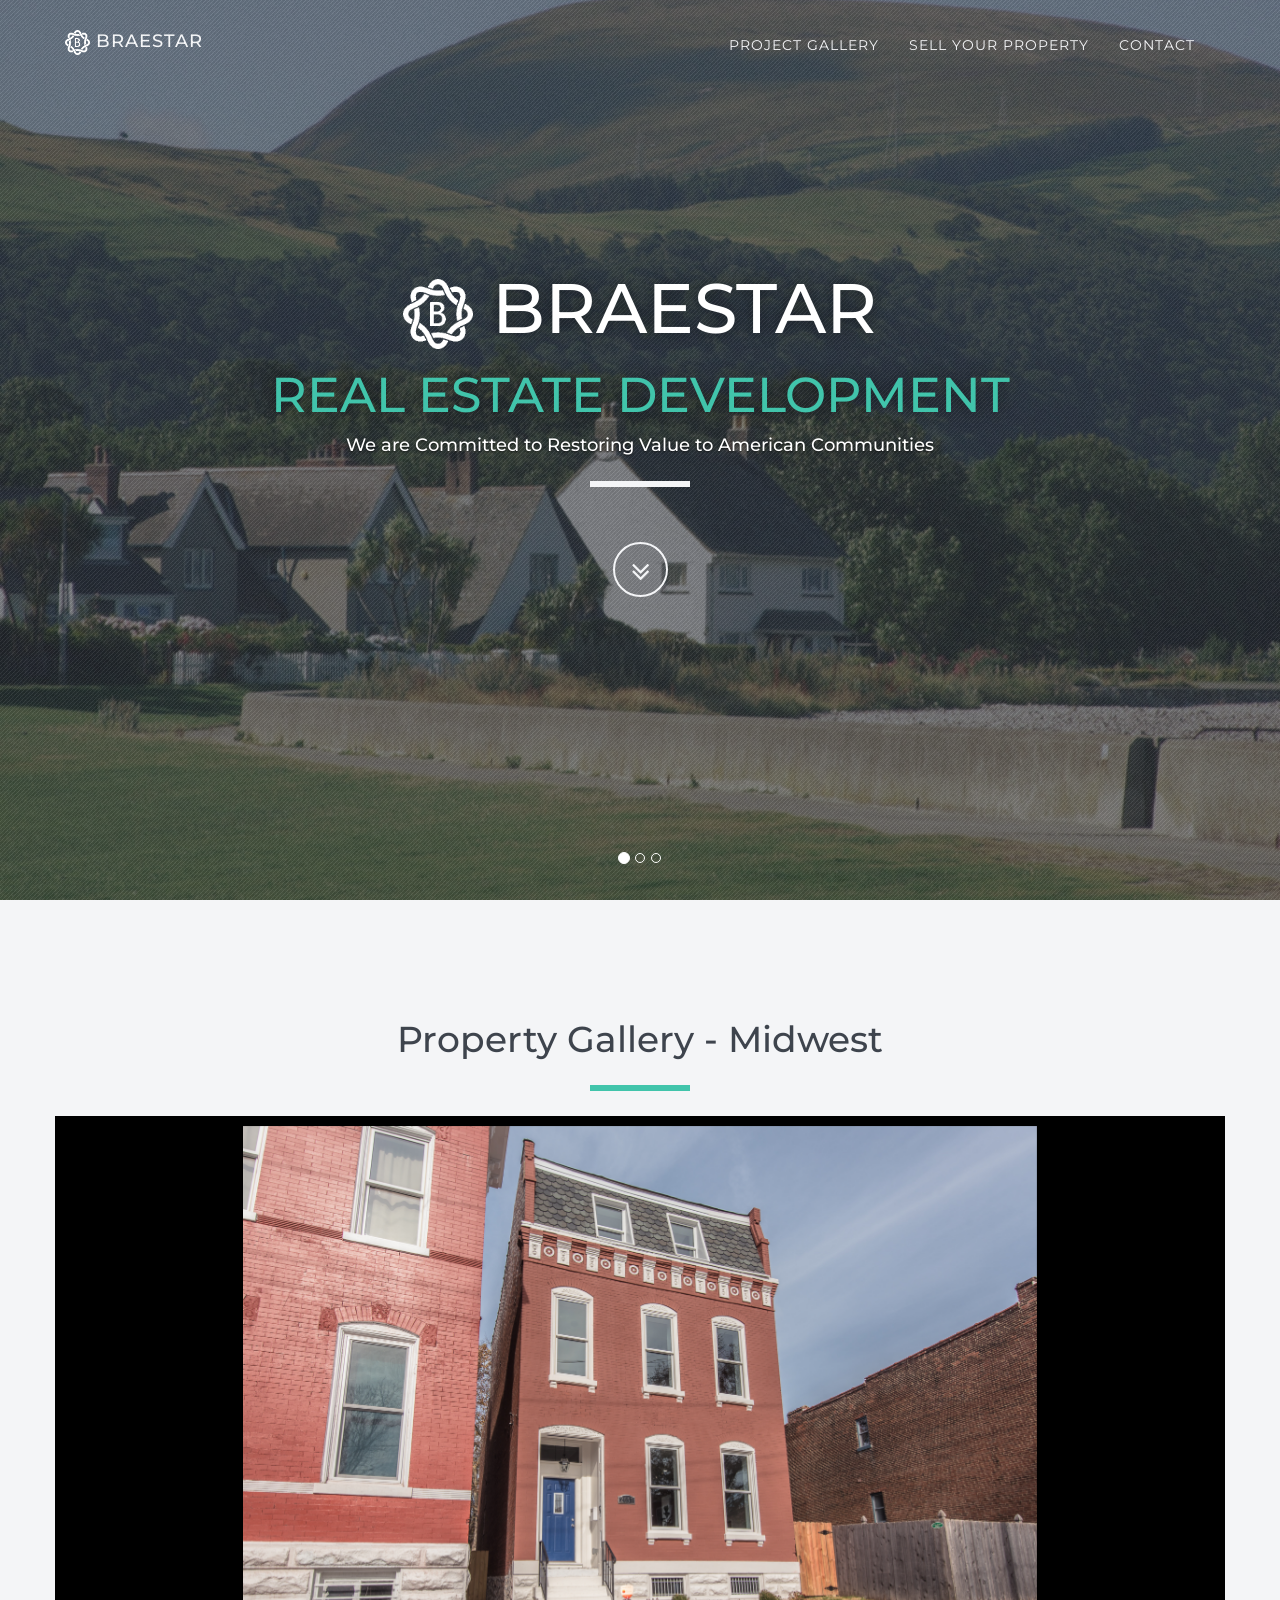
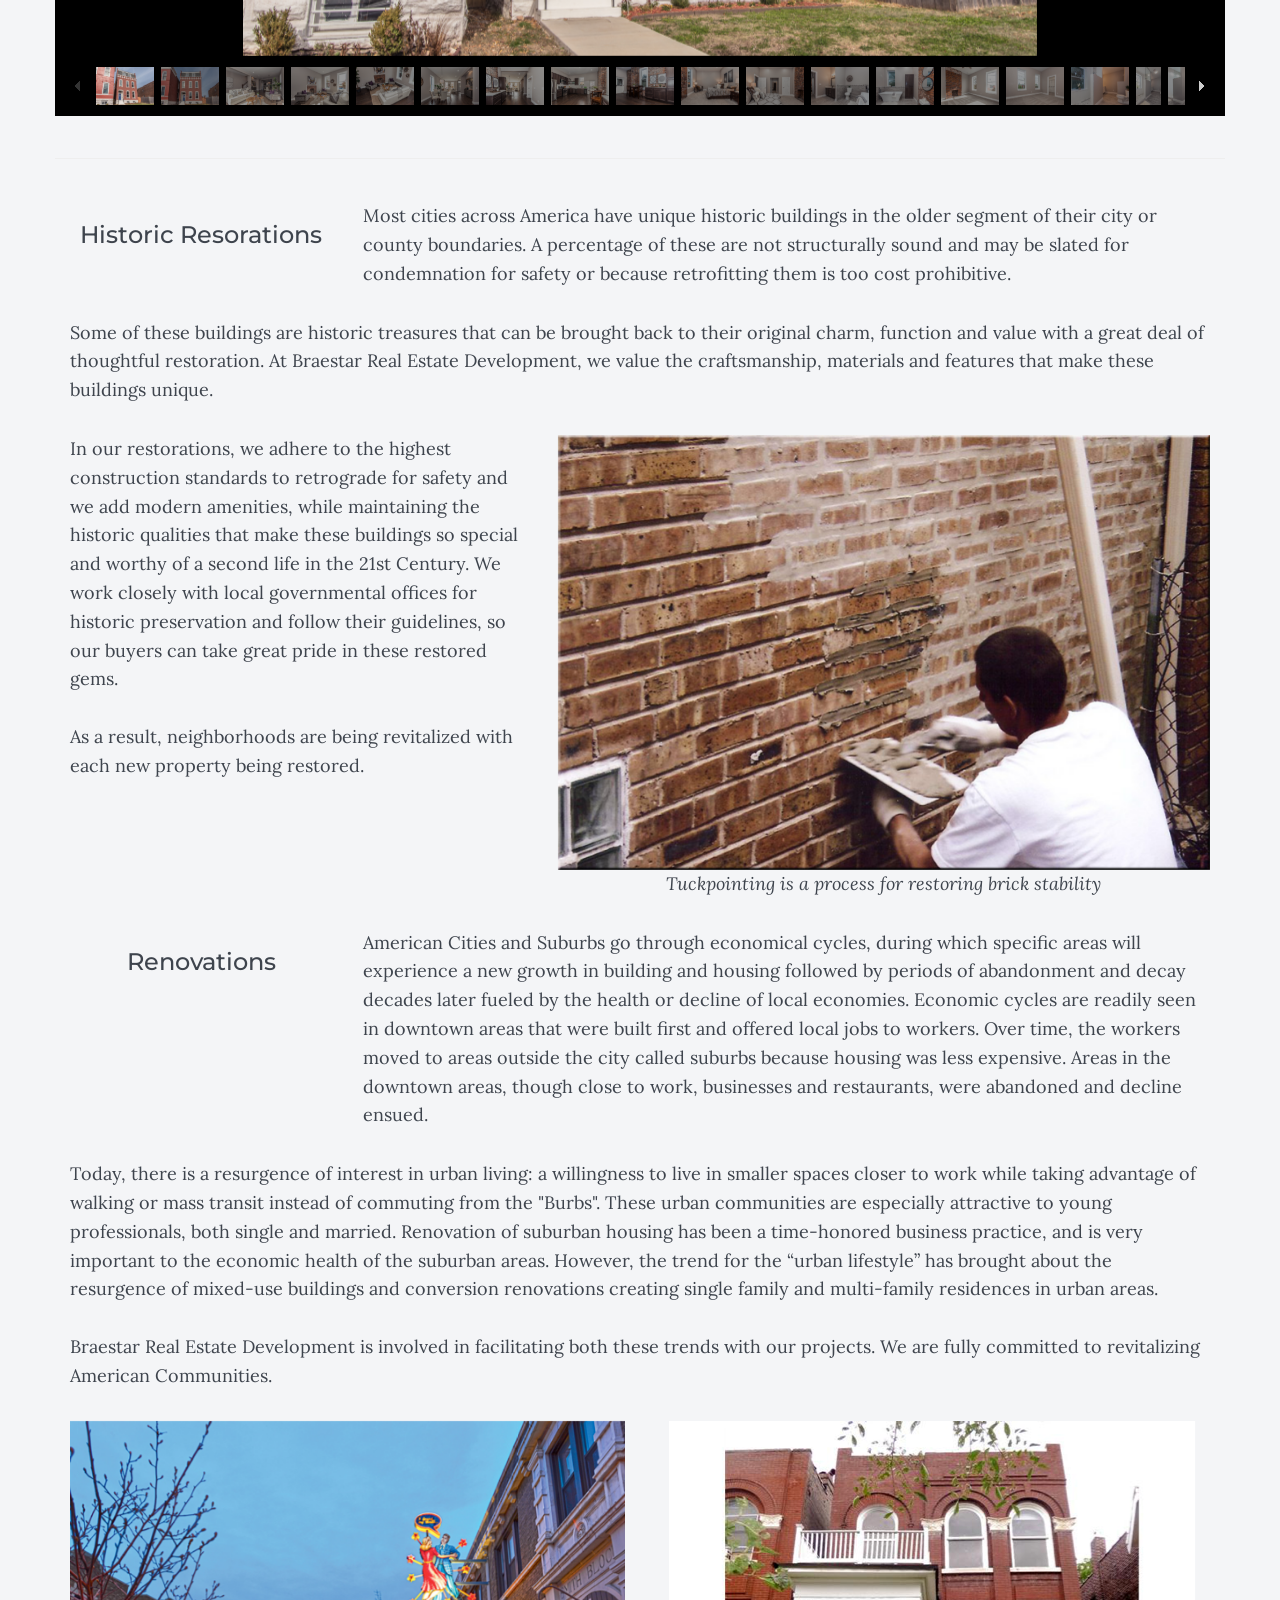
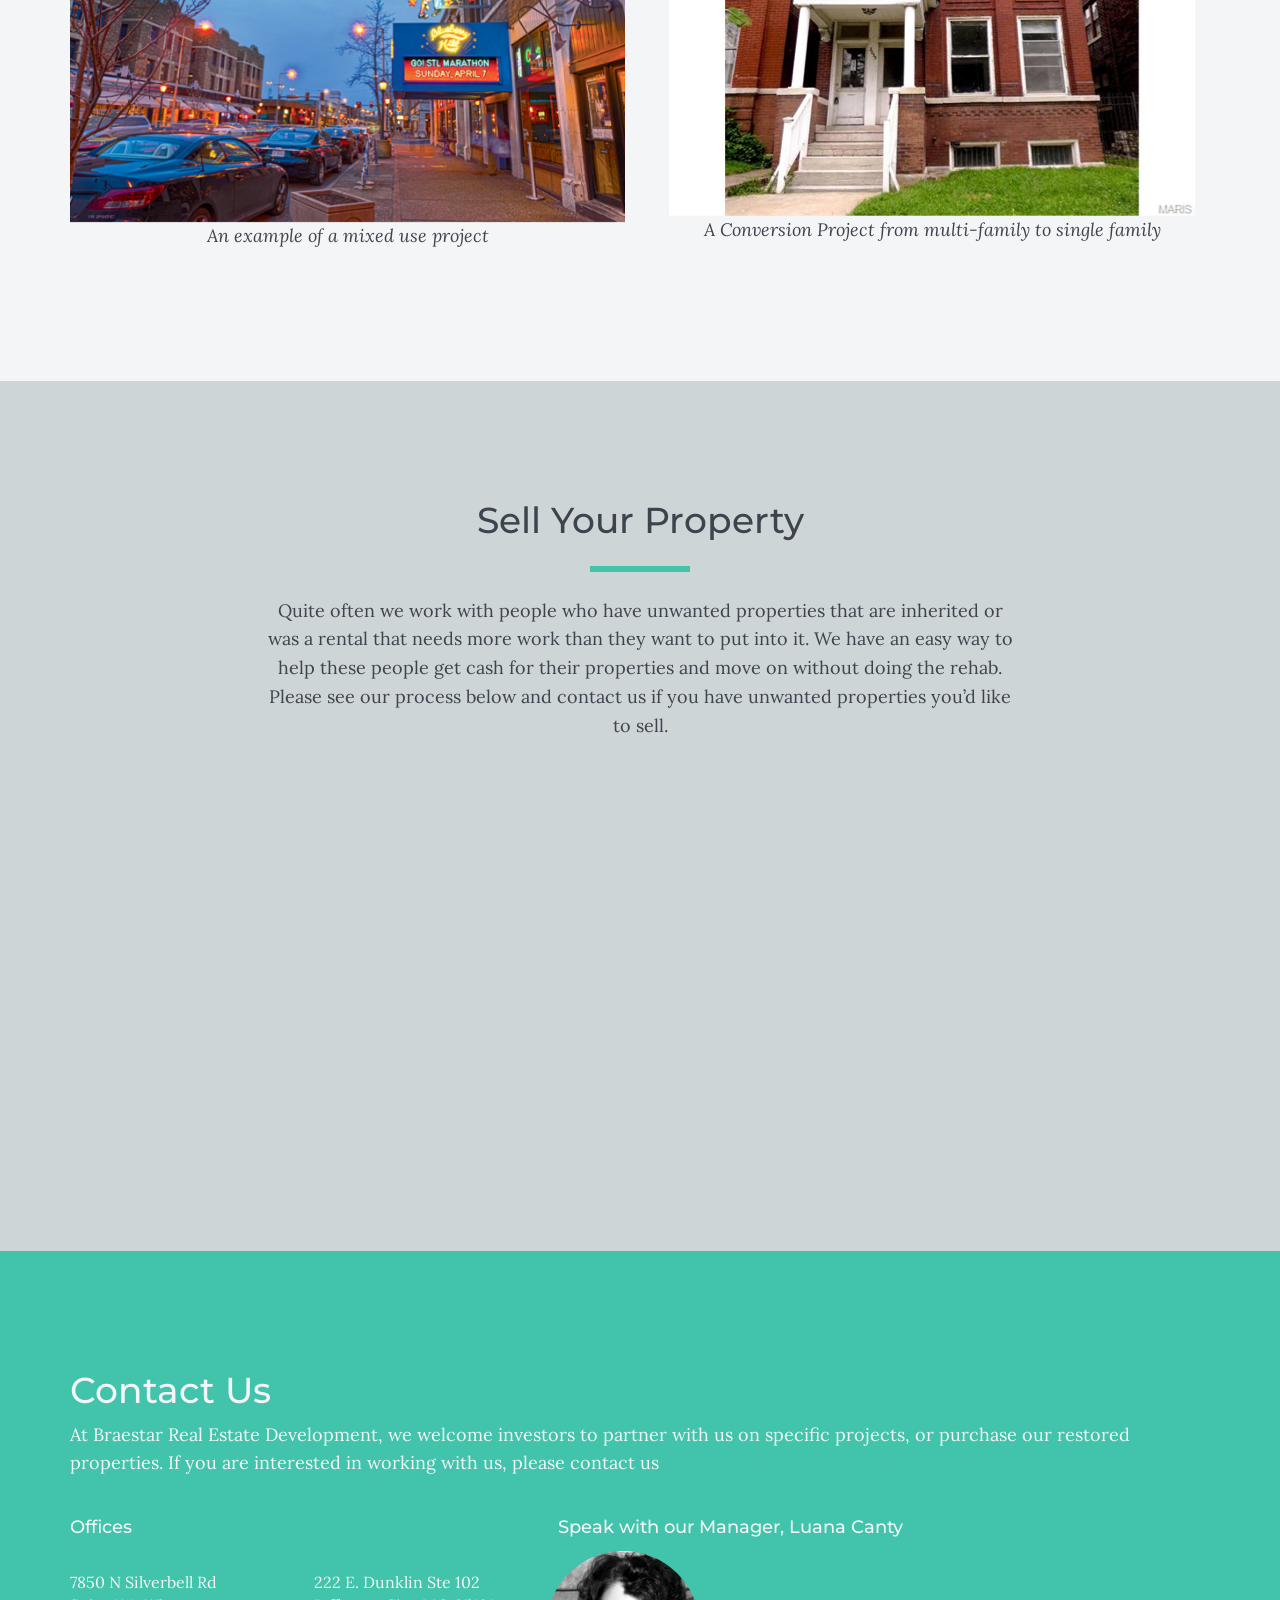
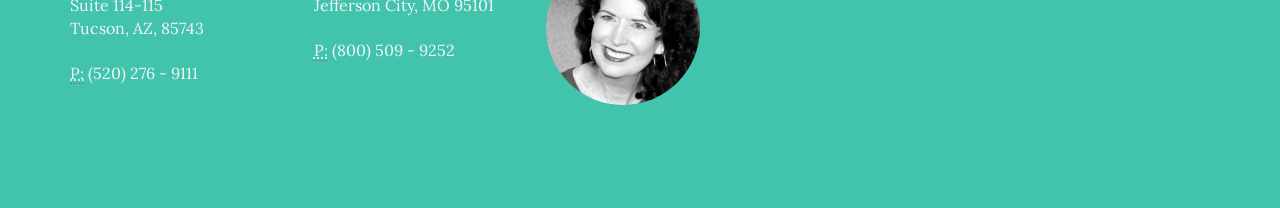
<file: index.html>
<!DOCTYPE html>
<html lang="en">

<head>
    <meta charset="utf-8">
    <meta name="viewport" content="width=device-width, initial-scale=1, maximum-scale=1, user-scalable=no">
    <meta name="description" content="Braestar Real Estate Development">
    <meta name="author" content="Luana De Groot Canty">

    <title>Braestar | Real Estate Development</title>
    <link rel="icon" href="assets/img/transparent_logo.png">
    <!-- Bootstrap Core CSS -->
    <link href="assets/css/bootstrap/bootstrap.min.css" rel="stylesheet" type="text/css">

    <!-- Fonts -->
    <link href="assets/css/plugins/font-awesome/css/font-awesome.min.css" rel="stylesheet" type="text/css">
    <link href='http://fonts.googleapis.com/css?family=Lora:400,700,400italic,700italic' rel='stylesheet' type='text/css'>
    <link href='http://fonts.googleapis.com/css?family=Montserrat:400,700' rel='stylesheet' type='text/css'>
    <link href='http://fonts.googleapis.com/css?family=Pacifico' rel='stylesheet' type='text/css'>

    <!-- Retina Images Plugin -->
    <script src="assets/js/plugins/retina/retina.min.js"></script>

    <!-- Plugin CSS -->
    <link href="assets/css/plugins/hover/hover.min.css" rel="stylesheet">
    <link href="assets/css/plugins/owl.carousel/owl.carousel.css" rel="stylesheet">
    <link href="assets/css/plugins/owl.carousel/owl.theme.css" rel="stylesheet">
    <link href="assets/css/plugins/owl.carousel/owl.transitions.css" rel="stylesheet">
    <link href="assets/css/plugins/jquery.fs.wallpaper/jquery.fs.wallpaper.css" rel="stylesheet">
    <link href="assets/css/plugins/magnific-popup/magnific-popup.css" rel="stylesheet">

    <link href="assets/css/pacific-theme.css" rel="stylesheet">

</head>

<body id="page-top" data-spy="scroll" data-target=".navbar-fixed-top">

    <div id="wrapper">

        <nav class="navbar navbar-dark navbar-fixed-top" role="navigation">
            <div class="container">
                <div class="navbar-header page-scroll">
                    <button type="button" class="navbar-toggle" data-toggle="collapse" data-target=".navbar-main-collapse">
                        <i class="fa fa-bars"></i>
                    </button>
                    <a class="navbar-brand" href="#page-top">
                        <span class="logo">
                            <h4>
                              <img src="assets/img/transparent_logo_white.png" />
                              Braestar
                            </h4>
                        </span>
                    </a>
                </div>

                <!-- Collect the nav links, forms, and other content for toggling -->
                <div class="collapse navbar-collapse navbar-right navbar-main-collapse">
                    <ul class="nav navbar-nav">
                        <!-- Hidden li included to remove active class from about link when scrolled up past about section -->
                        <li class="hidden">
                            <a href="#page-top"></a>
                        </li>
                        <li class="page-scroll">
                            <a href="#gallery">Project Gallery</a>
                        </li>
                        <li class="page-scroll">
                            <a href="#sell">Sell Your Property</a>
                        </li>
                        <li class="page-scroll">
                            <a href="#contact">Contact</a>
                        </li>
                    </ul>
                </div>
                <!-- /.navbar-collapse -->
            </div>
            <!-- /.container -->
        </nav>

        <header id="myCarousel" class="carousel slide carousel-fade intro-slider">

            <!-- Indicators -->
            <ol class="carousel-indicators">
                <li data-target="#myCarousel" data-slide-to="0" class="active"></li>
                <li data-target="#myCarousel" data-slide-to="1"></li>
                <li data-target="#myCarousel" data-slide-to="2"></li>
            </ol>

            <!-- Wrapper for slides -->
            <div class="carousel-inner">
                <div class="item active">
                    <div class="fill" style="background-image:url('assets/img/glen.png'); opacity:0.5"></div>
                    <div class="overlay"></div>
                    <div class="carousel-caption">
                        <div class="intro-body">
                            <h2 class="brand-heading">
                              <img src="assets/img/transparent_logo_white.png" />
                              Braestar
                              <br>
                              <span class="text-primary">Real Estate Development</span>
                            </h2>
                            <h4>We are Committed to Restoring Value to American Communities</h4>
                            <hr class="light">
                            <div class="page-scroll" data-scrollreveal="enter bottom after .6s">
                                <a href="#gallery" class="btn btn-scroll-light sink">
                                    <i class="fa fa-angle-double-down"></i>
                                </a>
                            </div>
                        </div>
                    </div>
                </div>
                <div class="item">
                  <div class="fill" style="background-image:url('assets/img/laguna_beach.jpg'); opacity:0.4"></div>
                    <div class="overlay"></div>
                    <div class="carousel-caption">
                        <div class="intro-body">
                          <h2 class="brand-heading">
                            <img src="assets/img/transparent_logo_white.png" />
                            Braestar
                            <br>
                            <span class="text-primary">Real Estate Development</span>
                          </h2>
                            <h4>We are Committed to Restoring Value to American Communities</h4>
                            <hr class="light">
                            <div class="page-scroll" data-scrollreveal="enter bottom after .6s">
                                <a href="#gallery" class="btn btn-scroll-light sink">
                                    <i class="fa fa-angle-double-down"></i>
                                </a>
                            </div>
                        </div>
                    </div>
                </div>
                <div class="item">
                    <div class="fill" style="background-image:url('assets/img/city.png'); opacity:0.4"></div>
                    <div class="overlay"></div>
                    <div class="carousel-caption">
                        <div class="intro-body">
                          <h2 class="brand-heading">
                            <img src="assets/img/transparent_logo_white.png" />
                            Braestar
                            <br>
                            <span class="text-primary">Real Estate Development</span>
                          </h2>
                            <h4>We are Committed to Restoring Value to American Communities</h4>
                            <hr class="light">
                            <div class="page-scroll" data-scrollreveal="enter bottom after .6s">
                                <a href="#gallery" class="btn btn-scroll-light sink">
                                    <i class="fa fa-angle-double-down"></i>
                                </a>
                            </div>
                        </div>
                    </div>
                </div>
            </div>
        </header>



        <section id="gallery" class="about-3 text-center">
            <div class="container">
              <h2>Property Gallery - Midwest</h2>
              <hr class="primary">
                <div class="row">
                  <!-- galleria -->
                  <div class="galleria">
                    <img src="assets/img/shen/ReShoot-16.jpg">
                    <img src="assets/img/shen/ReShoot-17.jpg">
                    <img src="assets/img/shen/ReShoot-22.jpg">
                    <img src="assets/img/shen/ReShoot-18.jpg">
                    <img src="assets/img/shen/Shennandoah-82.jpg">
                    <img src="assets/img/shen/ReShoot-24.jpg">
                    <img src="assets/img/shen/ReShoot-28.jpg">
                    <img src="assets/img/shen/ReShoot-26.jpg">
                    <img src="assets/img/shen/Shennandoah-35.jpg">
                    <img src="assets/img/shen/Shennandoah-47.jpg">
                    <img src="assets/img/shen/Shennandoah-49.jpg">
                    <img src="assets/img/shen/Shennandoah-55.jpg">
                    <img src="assets/img/shen/Shennandoah-54.jpg">
                    <img src="assets/img/shen/ReShoot-37.jpg">
                    <img src="assets/img/shen/Shennandoah-41.jpg">
                    <img src="assets/img/shen/Shennandoah-67.jpg">
                    <img src="assets/img/shen/ReShoot-45.jpg">
                    <img src="assets/img/shen/ReShoot-47.jpg">
                    <img src="assets/img/shen/Shennandoah-44.jpg">
                    <img src="assets/img/shen/Shennandoah-56.jpg">
                    <img src="assets/img/shen/ReShoot-51.jpg">
                    <img src="assets/img/shen/Shennandoah-86.jpg">
                    <img src="assets/img/ann/1.jpg">
                    <img src="assets/img/ann/2.jpg">
                    <img src="assets/img/ann/3.jpg">
                    <img src="assets/img/ann/4.jpg">
                    <img src="assets/img/ann/5.jpg">
                    <img src="assets/img/ann/6.jpg">
                    <img src="assets/img/ann/7.jpg">
                    <img src="assets/img/ann/8.jpg">
                    <img src="assets/img/ann/9.jpg">
                    <img src="assets/img/ann/10.jpg">
                    <img src="assets/img/ann/11.jpg">
                    <img src="assets/img/ann/12.jpg">
                    <img src="assets/img/ann/13.jpg">
                    <img src="assets/img/ann/14.jpg">
                    <img src="assets/img/ann/15.jpg">
                    <img src="assets/img/ann/16.jpg">
                    <img src="assets/img/ann/17.jpg">
                    <img src="assets/img/ann/18.jpg">
                    <img src="assets/img/ann/19.jpg">
                    <img src="assets/img/ann/20.jpg">
                    <img src="assets/img/ann/21.jpg">
                    <img src="assets/img/ann/22.jpg">
                    <img src="assets/img/ann/23.jpg">
                    <img src="assets/img/ann/24.jpg">
                    <img src="assets/img/ann/25.jpg">
                    <img src="assets/img/ann/26.jpg">
                    <img src="assets/img/ann/27.jpg">
                    <img src="assets/img/ann/28.jpg">
                    <img src="assets/img/ann/29.jpg">
                    <img src="assets/img/ann/30.jpg">
                    <img src="assets/img/ann/31.jpg">
                  </div>
                  <!-- END galleria -->
                  <br><hr><br>
                  <div class="col-md-3">
                    <h3>Historic Resorations</h3>
                  </div>
                  <div class="col-md-9 left-align">

                      <p>
                        Most cities across America have unique historic buildings in the older segment of their city or county boundaries.
                        A percentage of these are not structurally sound and may be slated for condemnation for safety or because
                        retrofitting them is too cost prohibitive.
                      </p>
                  </div>
                </div>
                <div class="row">
                  <div class="col-xs-12 left-align">
                    <p>
                      Some of these buildings are historic treasures that can be brought back to their original charm, function
                      and value with a great deal of thoughtful restoration.  At Braestar Real Estate Development, we value the
                      craftsmanship, materials and features that make these buildings unique.
                    </p>
                  </div>
                </div>
                  <div class="row">
                    <div class="col-md-5 left-align">
                      <p>
                        In our restorations, we adhere to the highest construction standards to retrograde for safety and we add modern
                        amenities, while maintaining the historic qualities that make these buildings so special and worthy of a
                        second life in the 21st Century.  We work closely with local governmental offices for historic preservation
                        and follow their guidelines, so our buyers can take great pride in these restored gems.
                        <br><br>
                        As a result, neighborhoods are being revitalized with each new property being restored.
                        </p>
                    </div>
                    <div class="col-lg-7">
                      <img src="assets/img/tuckpointing.jpg" />
                      <p><i>Tuckpointing is a process for restoring brick stability </i></p>
                    </div>
                </div>

                <div class="row">
                  <div class="col-md-3">
                    <h3>Renovations</h3>
                  </div>
                  <div class="col-md-9 left-align">
                    <p>
                       American Cities and Suburbs go through economical cycles, during which specific areas will experience a new growth in building and
                       housing followed by periods of abandonment and decay decades later fueled by the health or decline of local economies.
                       Economic cycles are readily seen in downtown areas that were built first and offered local jobs to workers.  Over time, the workers
                       moved to areas outside the city called suburbs because housing was less expensive.  Areas in the downtown areas, though close to
                       work, businesses and restaurants, were abandoned and decline ensued.
                    </p>
                  </div>
                </div>

                <div class="row">
                  <div class="col-xs-12 left-align">
                    <p>
                      Today, there is a resurgence of interest in urban living: a
                     willingness to live in smaller spaces closer to work while taking advantage of walking or mass transit instead of commuting from the
                     "Burbs".   These urban communities are especially attractive to young professionals, both single and married.  Renovation of
                     suburban housing has been a time-honored business practice, and is very important to the economic health of the suburban areas.
                     However, the trend for the “urban lifestyle” has brought about the resurgence of mixed-use buildings and conversion renovations
                     creating single family and multi-family residences in urban areas.
                     <br><br>
                     Braestar Real Estate Development is involved in facilitating both these trends with our projects.  We are fully committed to
                     revitalizing American Communities.
                    </p>
                  </div>
                </div>

                <div class="row">
                  <div class="col-sm-6">
                    <img src="assets/img/mixed_use_project.jpg" />
                    <p>
                      <i>An example of a mixed use project</i>
                    </p>
                  </div>
                  <div class="col-sm-6">
                    <img src="assets/img/multi_family.png"/>
                    <p>
                      <i>A Conversion Project from multi-family to single family</i>
                    </p>
                  </div>
                </div>
            </div>
        </section>


        <section id="sell" class="services-1 bg-grey">
            <div class="container">
                <div class="row">
                    <div class="col-lg-8 col-lg-offset-2 text-center">
                        <h2>Sell Your Property</h2>
                        <hr class="primary">
                        <p>Quite often we work with people who have unwanted properties that are inherited or was a rental that needs more work
                          than they want to put into it. We have an easy way to help these people get cash for their properties and move on
                          without doing the rehab.  Please see our process below and contact us if you have unwanted properties you’d like to sell.
                        </p>
                    </div>
                    <div class="col-lg-12 text-center" data-scrollreveal="enter bottom over 1.5s">
                        <ul id="services-1-carousel" class="icon-effect list-inline">
                            <!-- ICON USAGE: The icons in this example are generated using Font Awesome unicodes. To use different icons you will need to create a custom CSS class like the ones used below (ex. icon-code, or icon-envelope-o). -->
                            <li class="item">
                                <span class="icon fa-comments-o"></span>
                                <h3>Conversation</h3>
                                <p> We have a conversation about your goals and arrange to see the property.</p>
                            </li>
                            <li class="item">
                                <span class="icon fa-usd"></span>
                                <h3>Establish Price</h3>
                                <p>Together we determine a fair price and extend an offer to you.
                                  There are no commission or real estate agent fees!</p>
                            </li>
                            <li class="item">
                                <span class="icon fa-gavel"></span>
                                <h3>Legal</h3>
                                <p>We sign legal contracts with an Escrow or Title Company to protect both parties.
                                  We can close in days, not months.</p>
                            </li>
                            <li class="item">
                                <span class="icon fa-truck"></span>
                                <h3>Move On</h3>
                                <p>Now you’ve saved on months of listing,
                                  commissions and fees and now have cash in your hands to move on with your life, free and clear.</p>
                            </li>
                        </ul>
                    </div>
                </div>
            </div>
        </section>

        <section id="contact" class="contact-1 bg-primary">
            <div class="upper">
                <div class="container">
                    <div class="row">
                        <div class="col-md-12">
                            <h2>Contact Us</h2>
                            <p>
                            At Braestar Real Estate Development, we welcome investors to partner with us on specific projects, or purchase our restored properties.  If you are interested in working with us, please contact us
                            </p>
                        </div>
                    </div>
                    <div class="row">
                        <div class="col-md-5">
                            <h4>Offices</h4>
                            <div class="row">
                              <div class="col-md-6">
                                <address>
                                    <br>7850 N Silverbell Rd
                                    <br>Suite 114-115
                                    <br>Tucson, AZ, 85743
                                    <br>
                                    <br><abbr title="Phone">P:</abbr> (520) 276 - 9111
                                </address>
                              </div>
                              <div class="col-md-6">
                                <address>
                                    <br>222 E. Dunklin Ste 102
                                    <br>Jefferson City, MO 95101
                                    <br>
                                    <br><abbr title="Phone">P:</abbr> (800) 509 - 9252
                                </address>
                              </div>
                          </div>
                        </div>
                        <div class="col-md-7">
                          <h4>
                            Speak with our Manager, Luana Canty
                          </h4>

                          <div class="row">
                            <a href="mailto:luana@braestar.com">
                              <img class="img-circle img-mail" src="assets/img/headshot_luana2.jpg">
                            </a>
                          </div>
                        </div>
                    </div>
                </div>
            </div>
        </section>

    </div>

    <!-- Core JavaScript Files -->
    <script src="assets/js/jquery-1.10.2.js"></script>
    <script src="assets/js/bootstrap/bootstrap.min.js"></script>
    <script src="assets/js/modernizr.custom.js"></script>

    <!-- Plugin JavaScript Files -->
    <script src="assets/js/plugins/jquery.easing/jquery.easing.1.3.js"></script>
    <script src="assets/js/plugins/jquery.fitvids/jquery.fitvids.js"></script>
    <script src="assets/js/plugins/jquery.fs.wallpaper/jquery.fs.wallpaper.min.js"></script>
    <script src="assets/js/plugins/jquery.magnific-popup/jquery.magnific-popup.min.js"></script>
    <script src="assets/js/plugins/jquery.tubular/jquery.tubular.1.0.js"></script>
    <script src="assets/js/plugins/owl.carousel/owl.carousel.min.js"></script>
    <script src="assets/js/plugins/scrollReveal/scrollReveal.js"></script>
    <script src="assets/js/plugins/stellar/stellar.js"></script>
    <script src="assets/js/plugins/SmoothScroll/SmoothScroll.js"></script>
    <script src="assets/js/plugins/jqBootstrapValidation/jqBootstrapValidation.js"></script>
    <script src="assets/js/contact_me.js"></script>
    <script src="assets/js/plugins/isotope/isotope.pkgd.min.js"></script>

    <!-- Spectrum JavaScript Files -->
    <script src="assets/js/spectrum.nav.js"></script>
    <script src="assets/js/spectrum.js"></script>

    <!-- Galleria JS Files -->
    <script src="assets/galleria/galleria-1.4.5.min.js"></script>
    <script>
      (function() {
          Galleria.loadTheme('assets/galleria/themes/classic/galleria.classic.min.js');
          Galleria.run('.galleria');
      }());
    </script>
</body>

</html>
</file>
